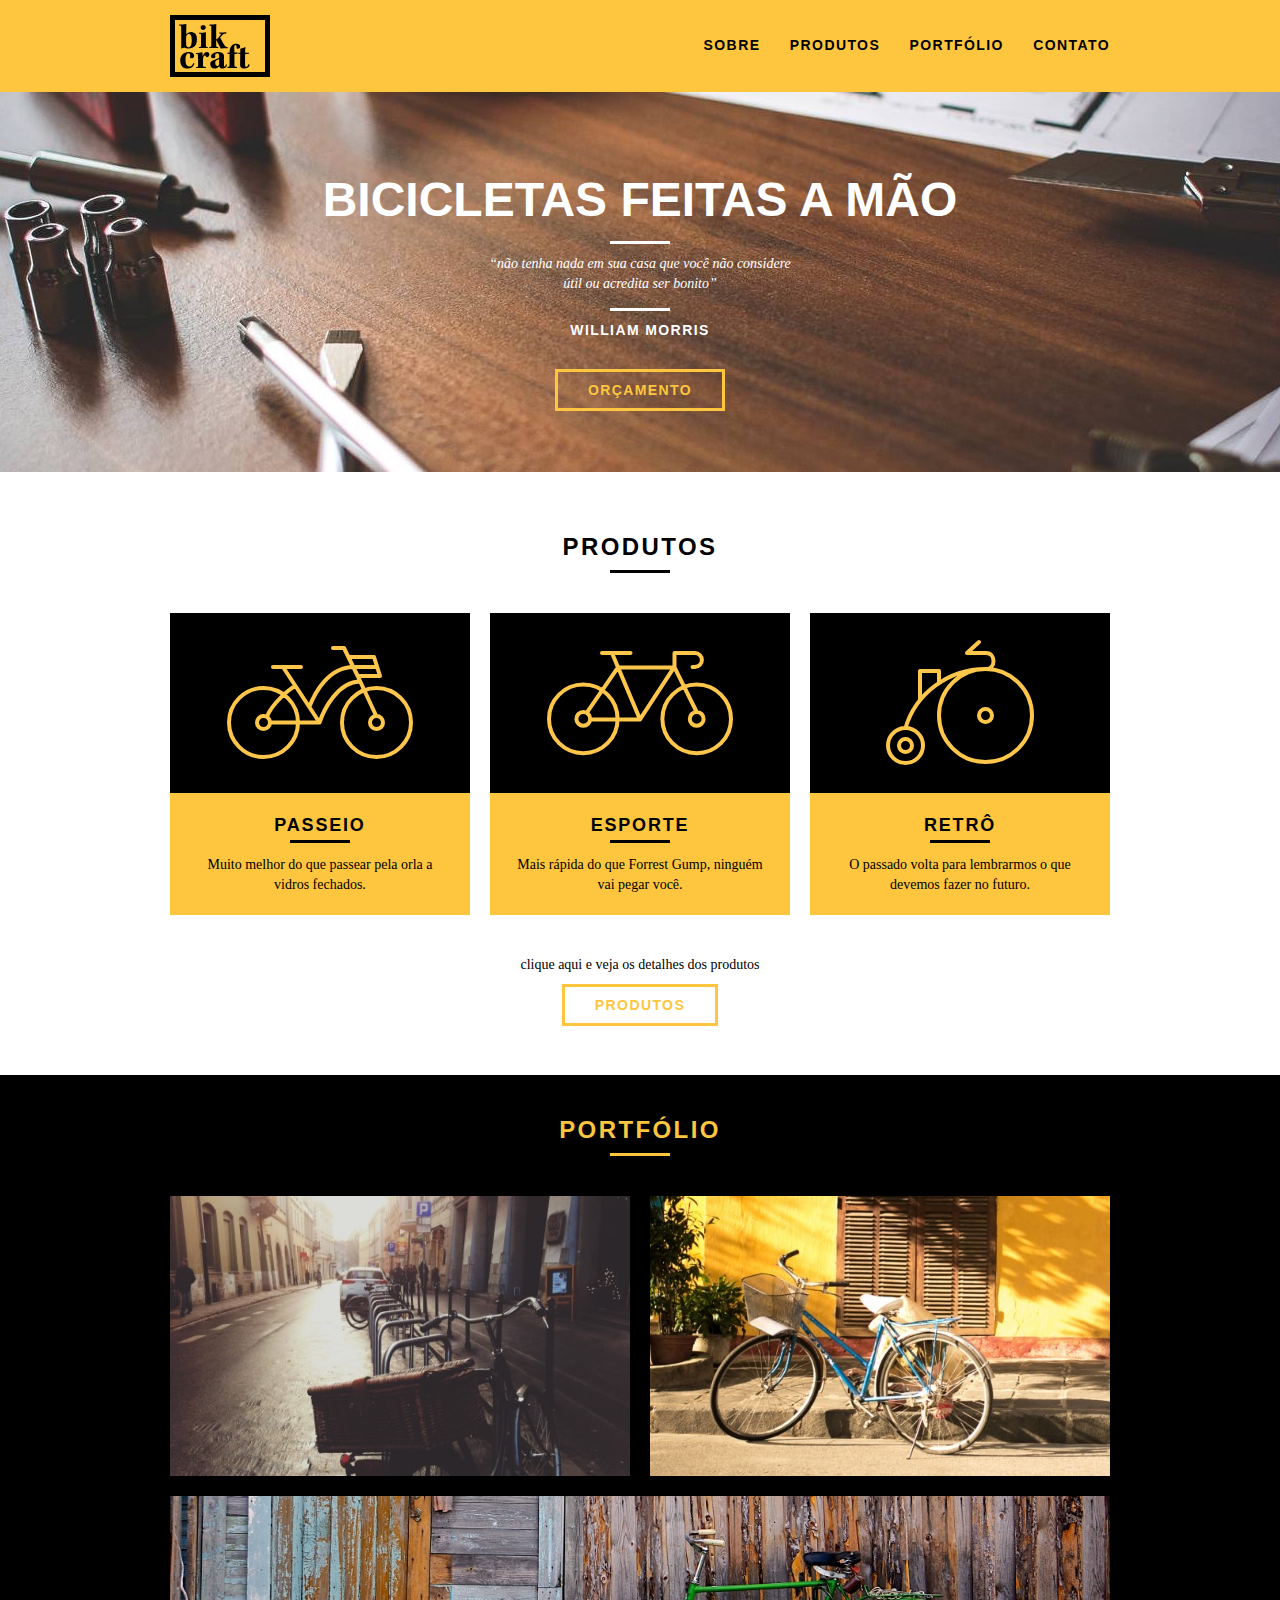
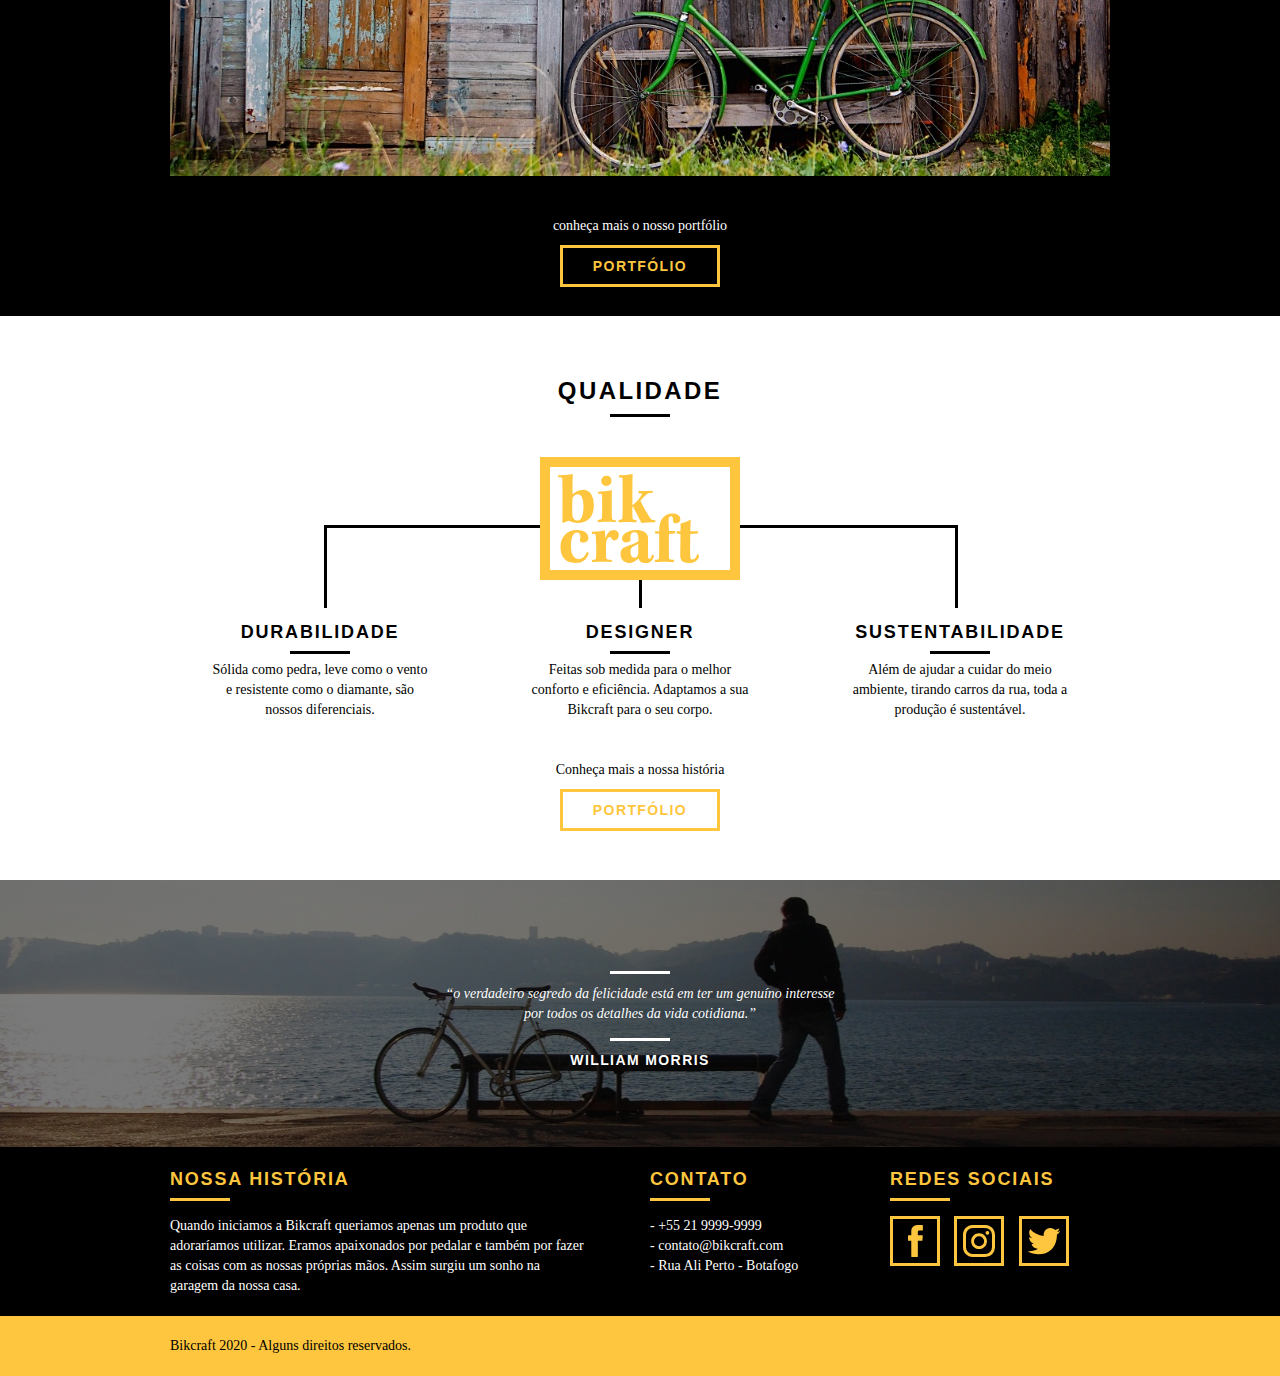
<file: index.html>
<!DOCTYPE html>
<html lang="pt-br">
	<head>
		<meta charset="utf-8">
		<title>Bikcraft</title>
		<link rel="stylesheet" href="css/normalize.css">
		<link rel="stylesheet" href="css/reset.css">
		<link rel="stylesheet" href="css/grid.css">
		<link rel="stylesheet" href="css/style.css">
	</head>
	<body>

<!-- Header - Menu de Navegação -->

		<header class="header">
			<div class="container">
				<a href="index.html" class="grid-4"> 
					<img src="img/bikcraft.svg" alt="Bikcraft">
				</a>
				<nav class="grid-12 header_menu">
					<ul>
						<li><a href="sobre.html">Sobre</a></li>
						<li><a href="produtos.html">Produtos</a></li>
						<li><a href="portfolio.html">Portfólio</a></li>
						<li><a href="contato.html">Contato</a></li>
					</ul>
				</nav>
			</div>
		</header>

<!-- Sessão Introdução -->

		<section class="introducao">
			<div class="container">
				<h1>Bicicletas Feitas a Mão</h1>
				<blockquote class="quote-externo">
					<p>“não tenha nada em sua casa que você não considere útil ou acredita ser bonito”</p>
					<cite>WILLIAM MORRIS</cite>
				</blockquote>
				<a href="produtos.html" class="btn">Orçamento</a>
			</div>
		</section>

<!-- Sessão Produtos -->

		<section class="produtos container">
			<h2 class="subtitulo">Produtos</h2>
			<ul class="produtos_lista">

				<li class="grid-1-3">
					<div class="produtos_icone">
						<img src="img/produtos/passeio.svg" alt="Bikcraft Passeio">
					</div>
					<h3>Passeio</h3>
					<p>Muito melhor do que passear pela orla a vidros fechados.</p>
				</li>

				<li class="grid-1-3">
					<div class="produtos_icone">
						<img src="img/produtos/esporte.svg" alt="Bikcraft Esporte">
					</div>
					<h3>Esporte</h3>
					<p>Mais rápida do que Forrest Gump, ninguém vai pegar você.</p>
				</li>

				<li class="grid-1-3">
					<div class="produtos_icone">
						<img src="img/produtos/retro.svg" alt="Bikcraft Retrô">
					</div>
					<h3>Retrô</h3>
					<p>O passado volta para lembrarmos o que devemos fazer no futuro.</p>
				</li>

			</ul>
			<div class="call">
				<p>clique aqui e veja os detalhes dos produtos</p>
				<a href="produtos.html" class="btn btn-preto">Produtos</a>
			</div>
		</section>

<!-- Sessão Portfólio  -->

		<section class="portfolio">
			<div class="container">
				<h2 class="subtitulo">Portfólio</h2>
				<ul class="portfolio_lista">
					<li class="grid-8"><img src="img/portfolio/retro.jpg" alt="Bicicleta Retrô"></li>
					<li class="grid-8"><img src="img/portfolio/passeio.jpg" alt="Bicicleta Passeio"></li>
					<li class="grid-16"><img src="img/portfolio/esporte.jpg" alt="Bicicleta Esporte"></li>
				</ul>
				<div class="call">
					<p>conheça mais o nosso portfólio</p>
					<a href="portfolio.html" class="btn">Portfólio</a>
				</div>
			</div>
		</section>

<!-- Sessão Qualidade -->

		<section class="qualidade container">
			<h2 class="subtitulo">Qualidade</h2>
				<img src="img/bikcraft-qualidade.svg" alt="Bikcraft"> 
			<ul class="qualidade_lista">
				<li class="grid-1-3">
					<h3>Durabilidade</h3>
					<p>Sólida como pedra, leve como o vento e resistente como o diamante, são nossos diferenciais.</p>
				</li>
				
				<li class="grid-1-3">
					<h3>Designer</h3>
					<p>Feitas sob medida para o melhor conforto e eficiência. Adaptamos a sua Bikcraft para o seu corpo.</p>
				</li>
				<li class="grid-1-3">
					<h3>Sustentabilidade</h3>
					<p>Além de ajudar a cuidar do meio ambiente, tirando carros da rua, toda a produção é sustentável.</p>
				</li>
			</ul>
			<div class="call">
				<p>Conheça mais a nossa história</p>
				<a href="sobre.html" class="btn btn-preto">Portfólio</a>
			</div>
		</section>

<!-- Sessão Quebra -->

		<section class="quebra">
			<blockquote class="quote-externo container">
					<p>“o verdadeiro segredo da felicidade está em ter um genuíno interesse por todos os detalhes da vida cotidiana.”</p>
					<cite>WILLIAM MORRIS</cite>
				</blockquote>			
		</section>

		<footer>
			<div class="footer">
				<div class="container">
						<div class="grid-8 footer_historia">
							<h3>Nossa História</h3>
							<p>Quando iniciamos a Bikcraft queriamos apenas um produto que adoraríamos utilizar. Eramos apaixonados por pedalar e também por fazer as coisas com as nossas próprias mãos. Assim surgiu um sonho na garagem da nossa casa.</p>
						</div>
					
					<div class="grid-4 footer_contato">
						<h3>Contato</h3>
						<ul>
							<li> - +55 21 9999-9999 </li>
							<li> - contato@bikcraft.com </li>
							<li> - Rua Ali Perto - Botafogo </li>
						</ul>
					</div>

					<div class="grid-4 footer_redes">
						<h3>Redes Sociais</h3>
						<ul>
							<li> <a href="https://www.facebook.com" target="_blank"> <img src="img/redes-sociais/facebook.svg"> </a> </li>
							<li> <a href="https://www.instagram.com" target="_blank"> <img src="img/redes-sociais/instagram.svg"> </a> </li>
							<li> <a href="https://www.twitter.com" target="_blank"> <img src="img/redes-sociais/twitter.svg"> </a> </li>
						</ul>
					</div>
				</div>
			</div>
			<div class="copy">
				<div class="container">
					<div class="grid-16">
						<p>Bikcraft 2020 - Alguns direitos reservados.</p>
					</div>
				</div>
			</div>
		</footer>

	</body>
</html>
</file>
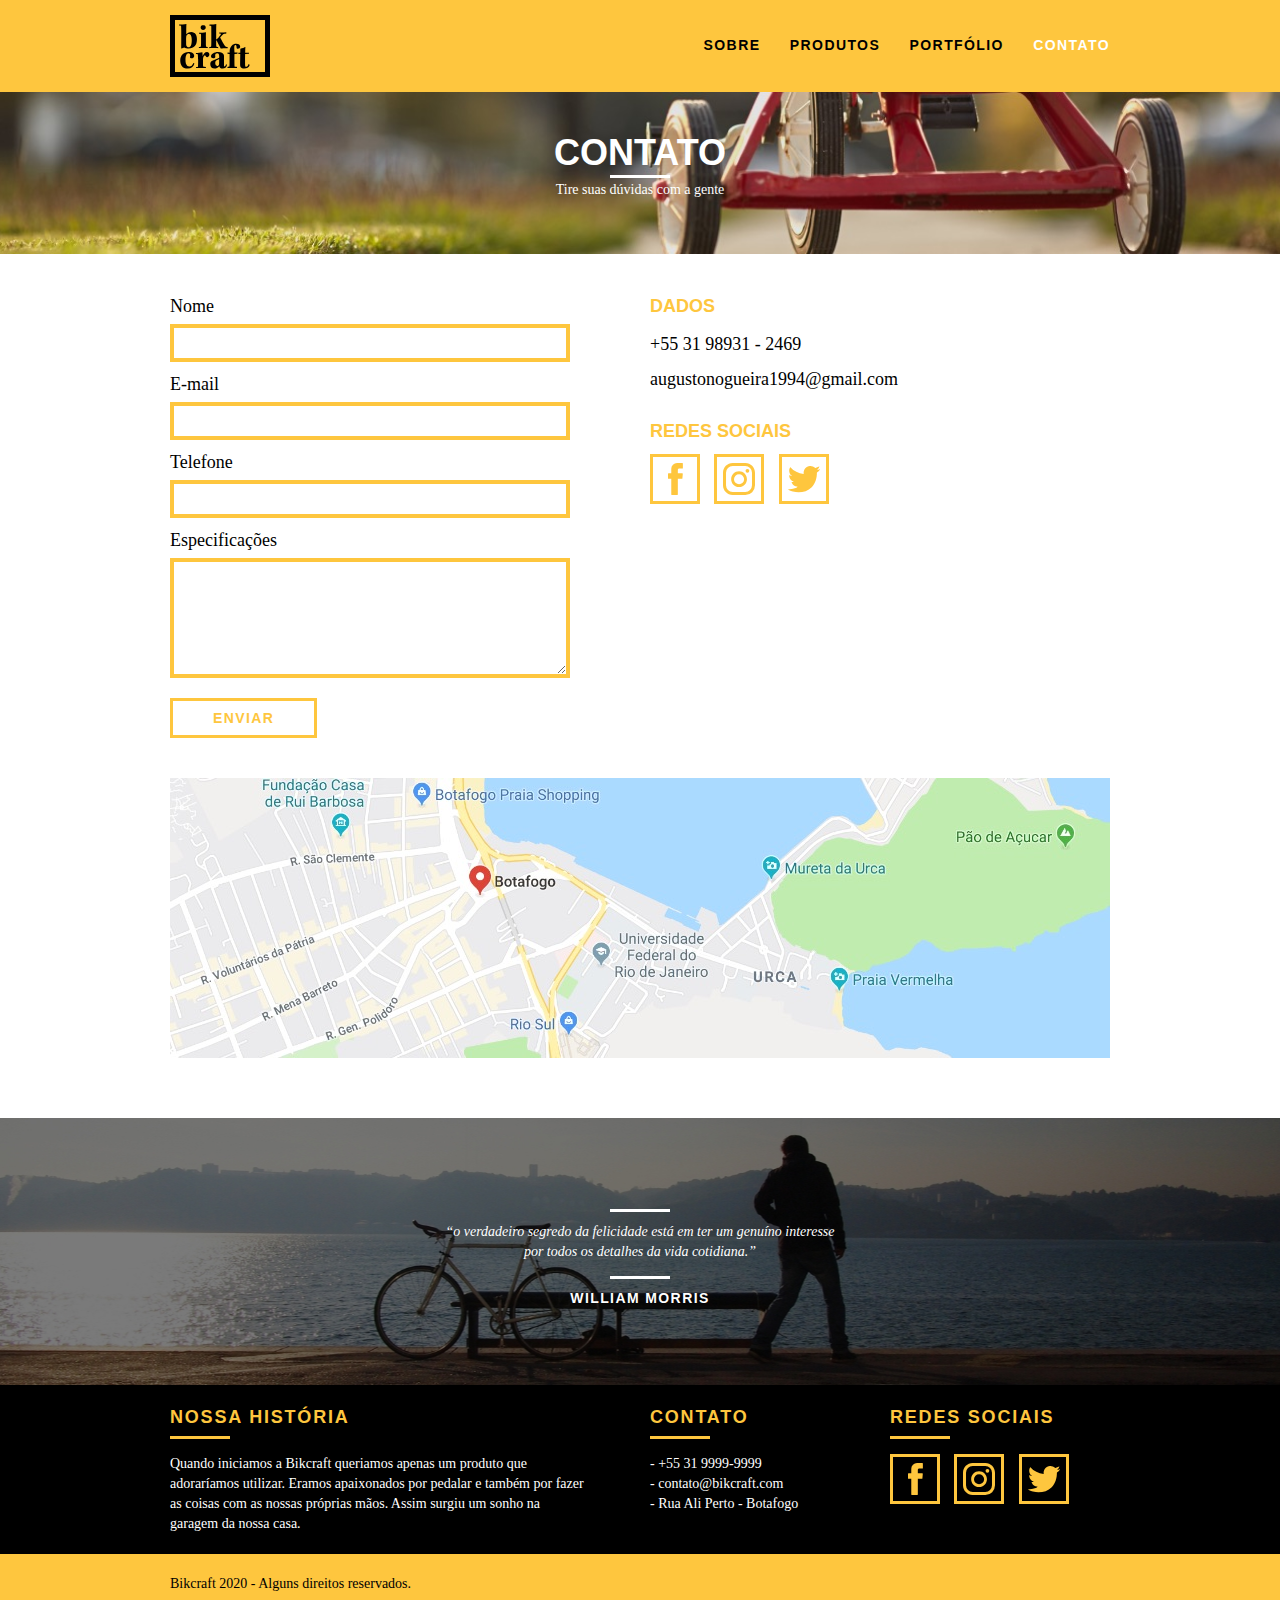
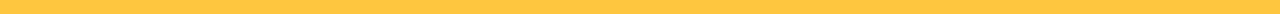
<file: contato.html>
<!DOCTYPE html>
<html lang="pt-br">
	<head>
		<meta charset="utf-8">
		<title>Bikcraft - Contato</title>
		<link rel="stylesheet" href="css/normalize.css">
		<link rel="stylesheet" href="css/reset.css">
		<link rel="stylesheet" href="css/grid.css">
		<link rel="stylesheet" href="css/style.css">
		<link rel="stylesheet" href="css/contato.css">
	</head>
	<body>

<!-- Header - Menu de Navegação -->

		<header class="header">
			<div class="container">
				<a href="index.html" class="grid-4"> 
					<img src="img/bikcraft.svg" alt="Bikcraft">
				</a>
				<nav class="grid-12 header_menu">
					<ul>
						<li><a href="sobre.html" >Sobre</a></li>
						<li><a href="produtos.html">Produtos</a></li>
						<li><a href="portfolio.html">Portfólio</a></li>
						<li><a href="contato.html" class="menu_ativo">Contato</a></li>
					</ul>
				</nav>
			</div>
		</header>

<!-- Header Contatos -->

		<section class="introducao-interna interna_contato">
			<div class="container"> 
				<h1>Contato</h1>
				<p>Tire suas dúvidas com a gente</p>
			</div>
		</section>

<!-- Sessão Orçamento -->

		<section class="contato">
			<div class="container">
				<form class="form grid-8">
					<label for="nome">Nome</label>
					<input type="text" name="nome">
					<label for="email">E-mail</label>
					<input type="text" name="email">
					<label for="telefone">Telefone</label>
					<input type="text" name="telefone">
					<label for="espec">Especificações</label>
					<textarea id="espec"></textarea>
					<button type="submit" class="btn btn-preto">Enviar</button>
				</form>

				<div class="contato_dados grid-8">
					<h3>Dados</h3>
					<span>+55 31 98931 - 2469</span>
					<span>augustonogueira1994@gmail.com</span>
				</div>
				<div class="contato_redes grid-8">
					<h3>Redes Sociais</h3>	
					<ul>
						<li> <a href="https://www.facebook.com" target="_blank"> <img src="img/redes-sociais/facebook.svg"> </a> </li>
						<li> <a href="https://www.instagram.com" target="_blank"> <img src="img/redes-sociais/instagram.svg"> </a> </li>
						<li> <a href="https://www.twitter.com" target="_blank"> <img src="img/redes-sociais/twitter.svg"> </a> </li>
					</ul>
				</div>	
			</div>
		</section>

<!-- Sessão Mapa Google -->
		
		<section class="container mapa">
				<a href="https://google.com" target="_blank"><img src="img/endereco-bikcraft.jpg" alt="Endereço da Bikcraft" class="grid-16"></a>
		</section>

<!-- Sessão Quebra -->

		<section class="quebra">
			<blockquote class="quote-externo container">
				<p>“o verdadeiro segredo da felicidade está em ter um genuíno interesse por todos os detalhes da vida cotidiana.”</p>
				<cite>WILLIAM MORRIS</cite>
			</blockquote>			
		</section>

<!-- Sessão Footer -->
		
		<footer>
			<div class="footer">
				<div class="container">
						<div class="grid-8 footer_historia">
							<h3>Nossa História</h3>
							<p>Quando iniciamos a Bikcraft queriamos apenas um produto que adoraríamos utilizar. Eramos apaixonados por pedalar e também por fazer as coisas com as nossas próprias mãos. Assim surgiu um sonho na garagem da nossa casa.</p>
						</div>
					
					<div class="grid-4 footer_contato">
						<h3>Contato</h3>
						<ul>
							<li> - +55 31 9999-9999 </li>
							<li> - contato@bikcraft.com </li>
							<li> - Rua Ali Perto - Botafogo </li>
						</ul>
					</div>

					<div class="grid-4 footer_redes">
						<h3>Redes Sociais</h3>
						<ul>
							<li> <a href="https://www.facebook.com" target="_blank"> <img src="img/redes-sociais/facebook.svg"> </a> </li>
							<li> <a href="https://www.instagram.com" target="_blank"> <img src="img/redes-sociais/instagram.svg"> </a> </li>
							<li> <a href="https://www.twitter.com" target="_blank"> <img src="img/redes-sociais/twitter.svg"> </a> </li>
						</ul>
					</div>
				</div>
			</div>
			<div class="copy">
				<div class="container">
					<div class="grid-16">
						<p>Bikcraft 2020 - Alguns direitos reservados.</p>
					</div>
				</div>
			</div>
		</footer>
	</body>
</html>
</file>
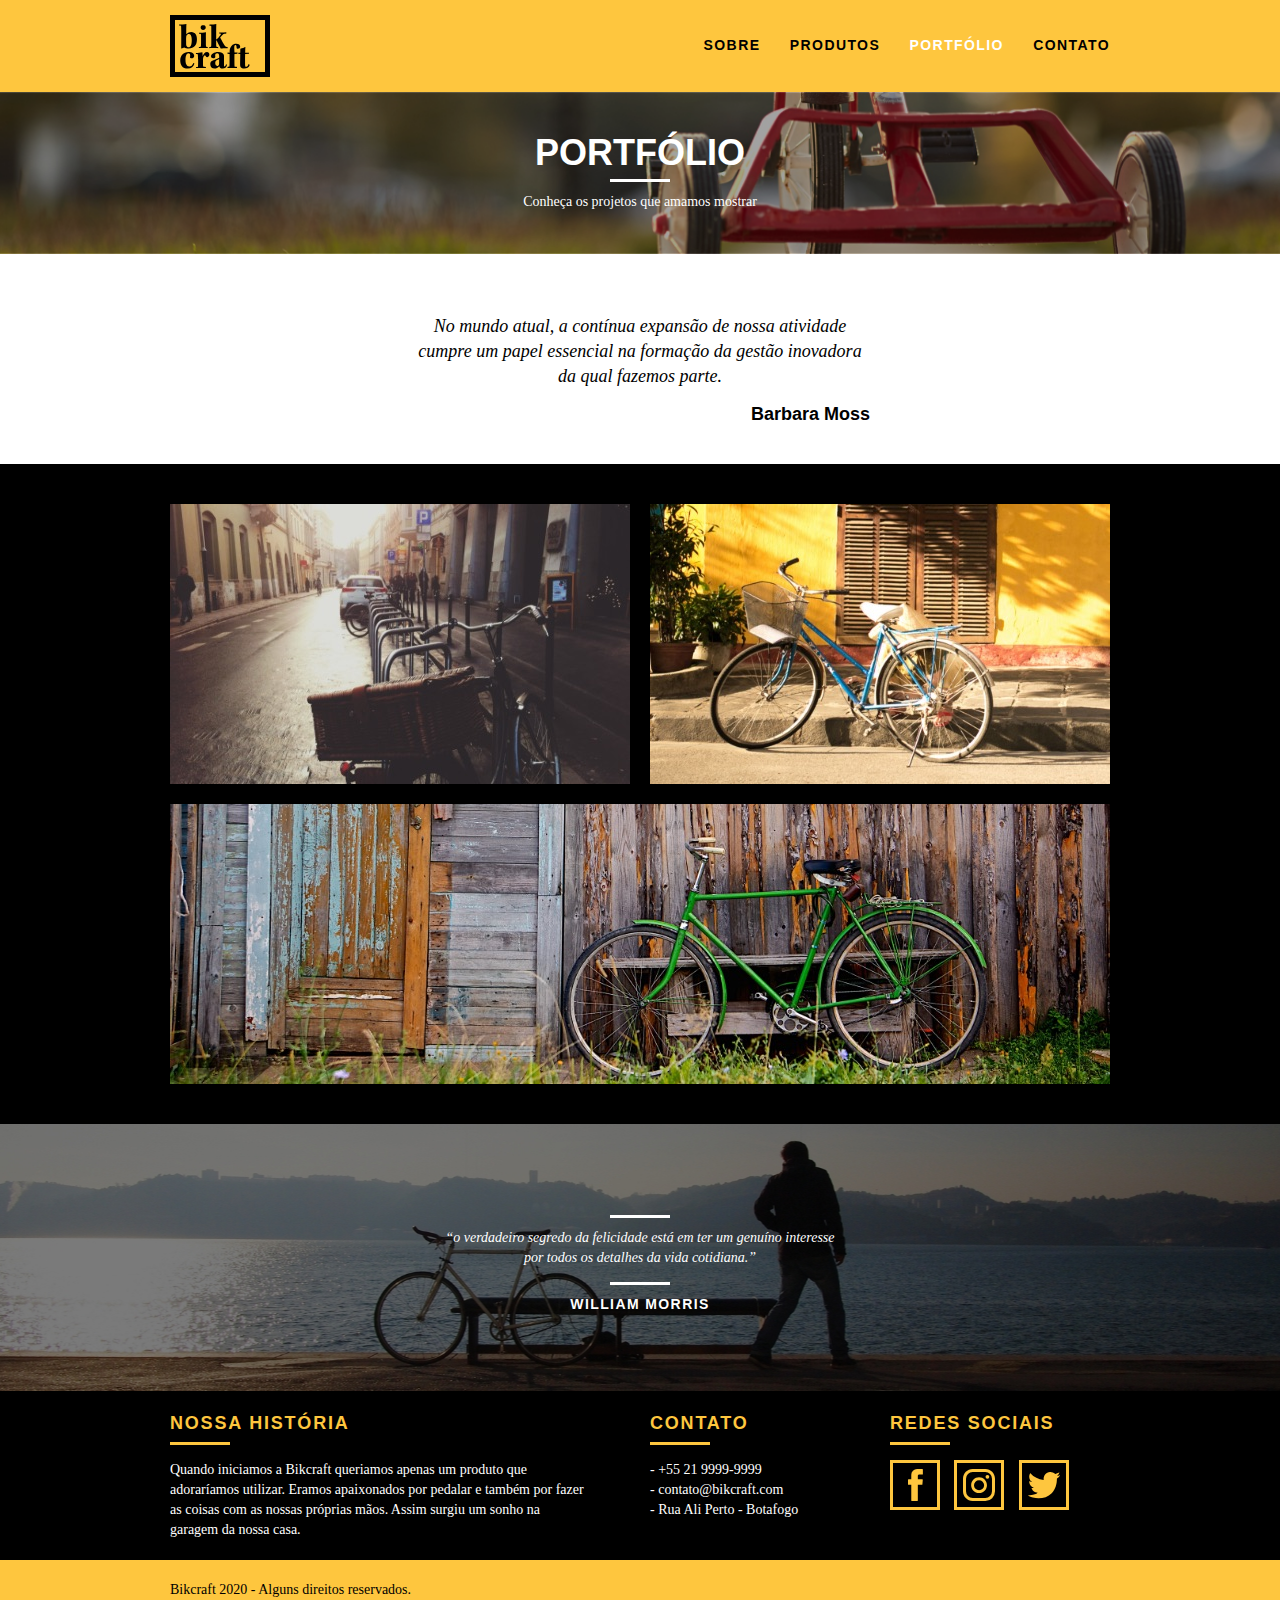
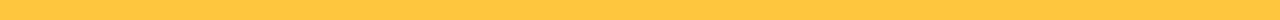
<file: portfolio.html>
<!DOCTYPE html>
<html lang="pt-br">
	<head>
		<meta charset="utf-8">
		<title>Bikcraft - Portfólio</title>
		<link rel="stylesheet" href="css/normalize.css">
		<link rel="stylesheet" href="css/reset.css">
		<link rel="stylesheet" href="css/grid.css">
		<link rel="stylesheet" href="css/style.css">
		<link rel="stylesheet" href="css/portfolio.css">
	</head>
	<body>

<!-- Header - Menu de Navegação -->

		<header class="header">
			<div class="container">
				<a href="index.html" class="grid-4"> 
					<img src="img/bikcraft.svg" alt="Bikcraft">
				</a>
				<nav class="grid-12 header_menu">
					<ul>
						<li><a href="sobre.html" >Sobre</a></li>
						<li><a href="produtos.html">Produtos</a></li>
						<li><a href="portfolio.html" class="menu_ativo">Portfólio</a></li>
						<li><a href="contato.html">Contato</a></li>
					</ul>
				</nav>
			</div>
		</header>

<!-- Header Portfólio -->

		<section class="introducao-interna interna_portfolio">
			<div class="container"> 
				<h1>Portfólio</h1>
				<p>Conheça os projetos que amamos mostrar</p>
			</div>
		</section>

<!-- Sessão Blockquote - cliente -->
		<section class="container">
			<blockquote class="quote-cliente">
				<p>No mundo atual, a contínua expansão de nossa atividade cumpre um papel essencial na formação da gestão inovadora da qual fazemos parte.</p>
				<cite>Barbara Moss</cite>
			</blockquote>
		</section>

		<section class="portfolio">
			<div class="container">
				<ul class="portfolio_lista">
					<li class="grid-8"><img src="img/portfolio/retro.jpg" alt="Bicicleta Retrô"></li>
					<li class="grid-8"><img src="img/portfolio/passeio.jpg" alt="Bicicleta Passeio"></li>
					<li class="grid-16"><img src="img/portfolio/esporte.jpg" alt="Bicicleta Esporte"></li>
				</ul>
			</div>
		</section>


<!-- Sessão Quebra -->

		<section class="quebra">
			<blockquote class="quote-externo container">
				<p>“o verdadeiro segredo da felicidade está em ter um genuíno interesse por todos os detalhes da vida cotidiana.”</p>
				<cite>WILLIAM MORRIS</cite>
			</blockquote>			
		</section>

<!-- Sessão Footer -->
		
		<footer>
			<div class="footer">
				<div class="container">
						<div class="grid-8 footer_historia">
							<h3>Nossa História</h3>
							<p>Quando iniciamos a Bikcraft queriamos apenas um produto que adoraríamos utilizar. Eramos apaixonados por pedalar e também por fazer as coisas com as nossas próprias mãos. Assim surgiu um sonho na garagem da nossa casa.</p>
						</div>
					
					<div class="grid-4 footer_contato">
						<h3>Contato</h3>
						<ul>
							<li> - +55 21 9999-9999 </li>
							<li> - contato@bikcraft.com </li>
							<li> - Rua Ali Perto - Botafogo </li>
						</ul>
					</div>

					<div class="grid-4 footer_redes">
						<h3>Redes Sociais</h3>
						<ul>
							<li> <a href="https://www.facebook.com" target="_blank"> <img src="img/redes-sociais/facebook.svg"> </a> </li>
							<li> <a href="https://www.instagram.com" target="_blank"> <img src="img/redes-sociais/instagram.svg"> </a> </li>
							<li> <a href="https://www.twitter.com" target="_blank"> <img src="img/redes-sociais/twitter.svg"> </a> </li>
						</ul>
					</div>
				</div>
			</div>
			<div class="copy">
				<div class="container">
					<div class="grid-16">
						<p>Bikcraft 2020 - Alguns direitos reservados.</p>
					</div>
				</div>
			</div>
		</footer>
	</body>
</html>
</file>
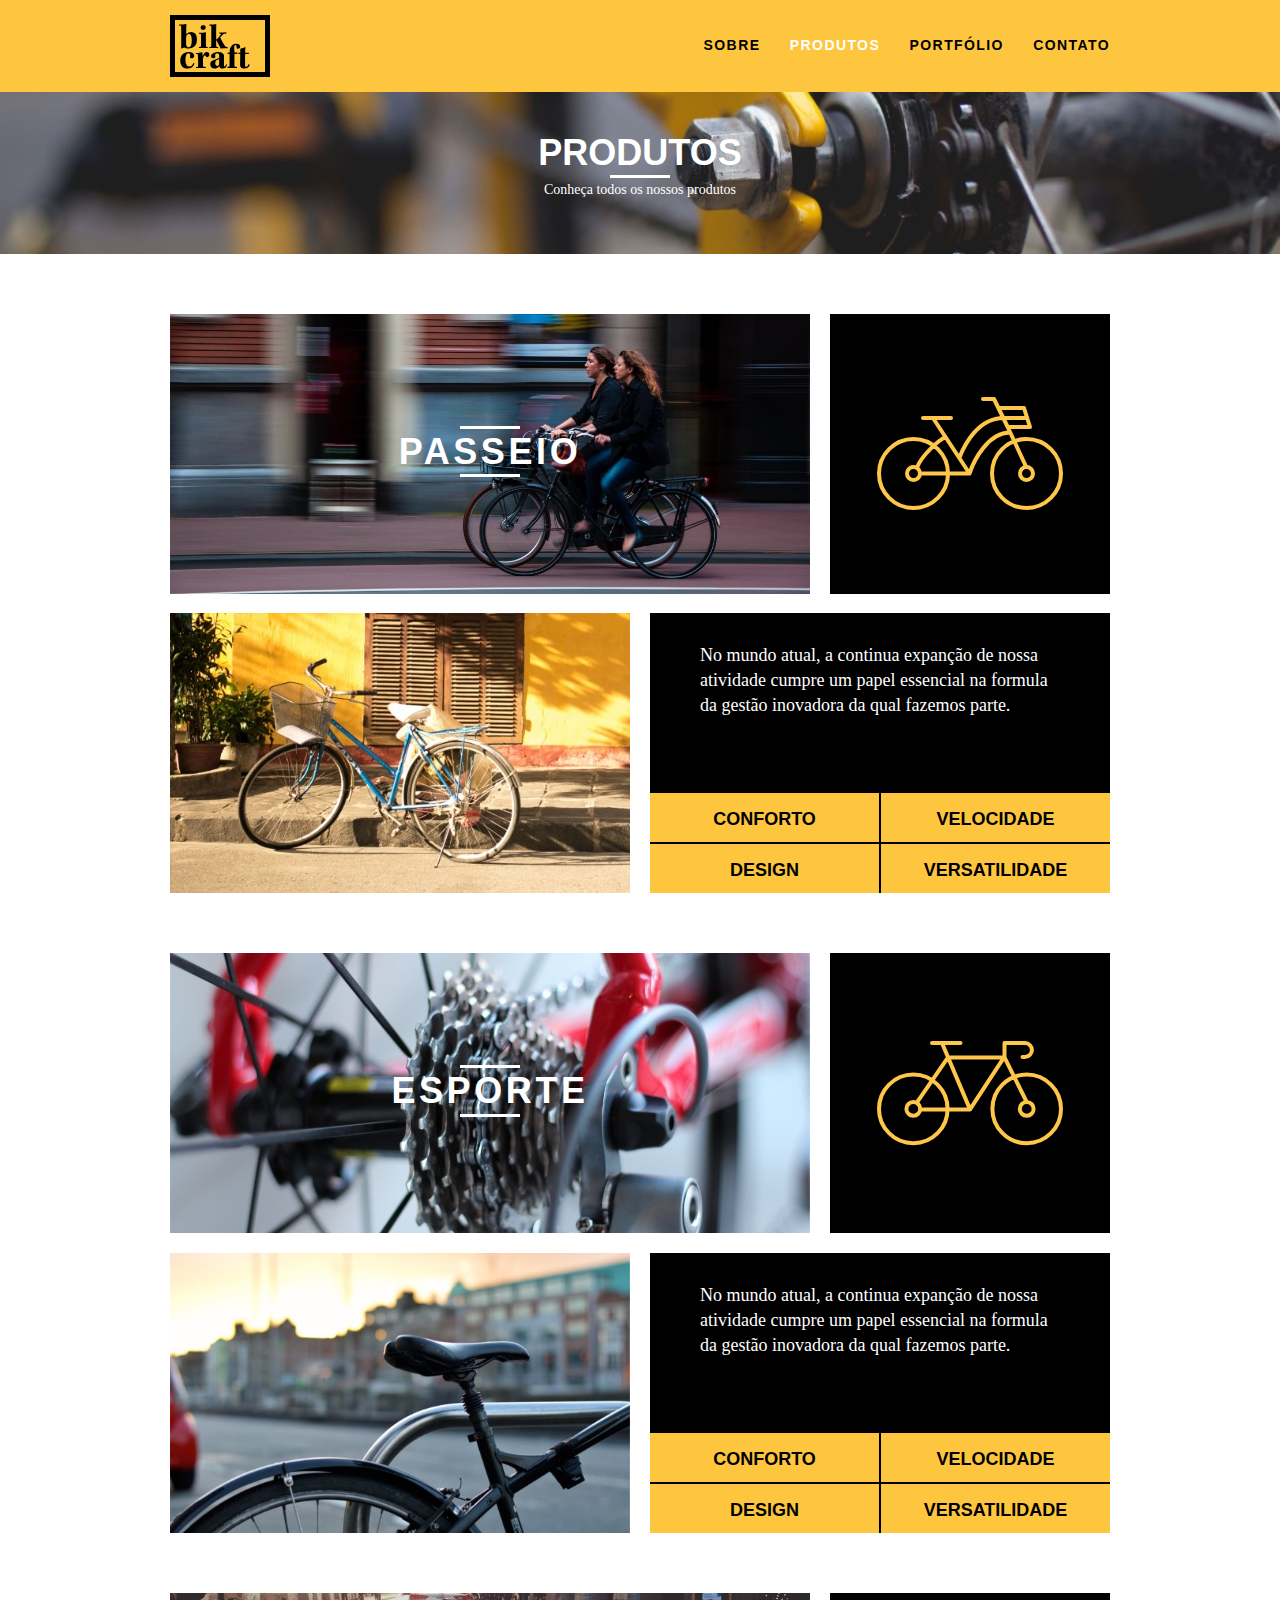
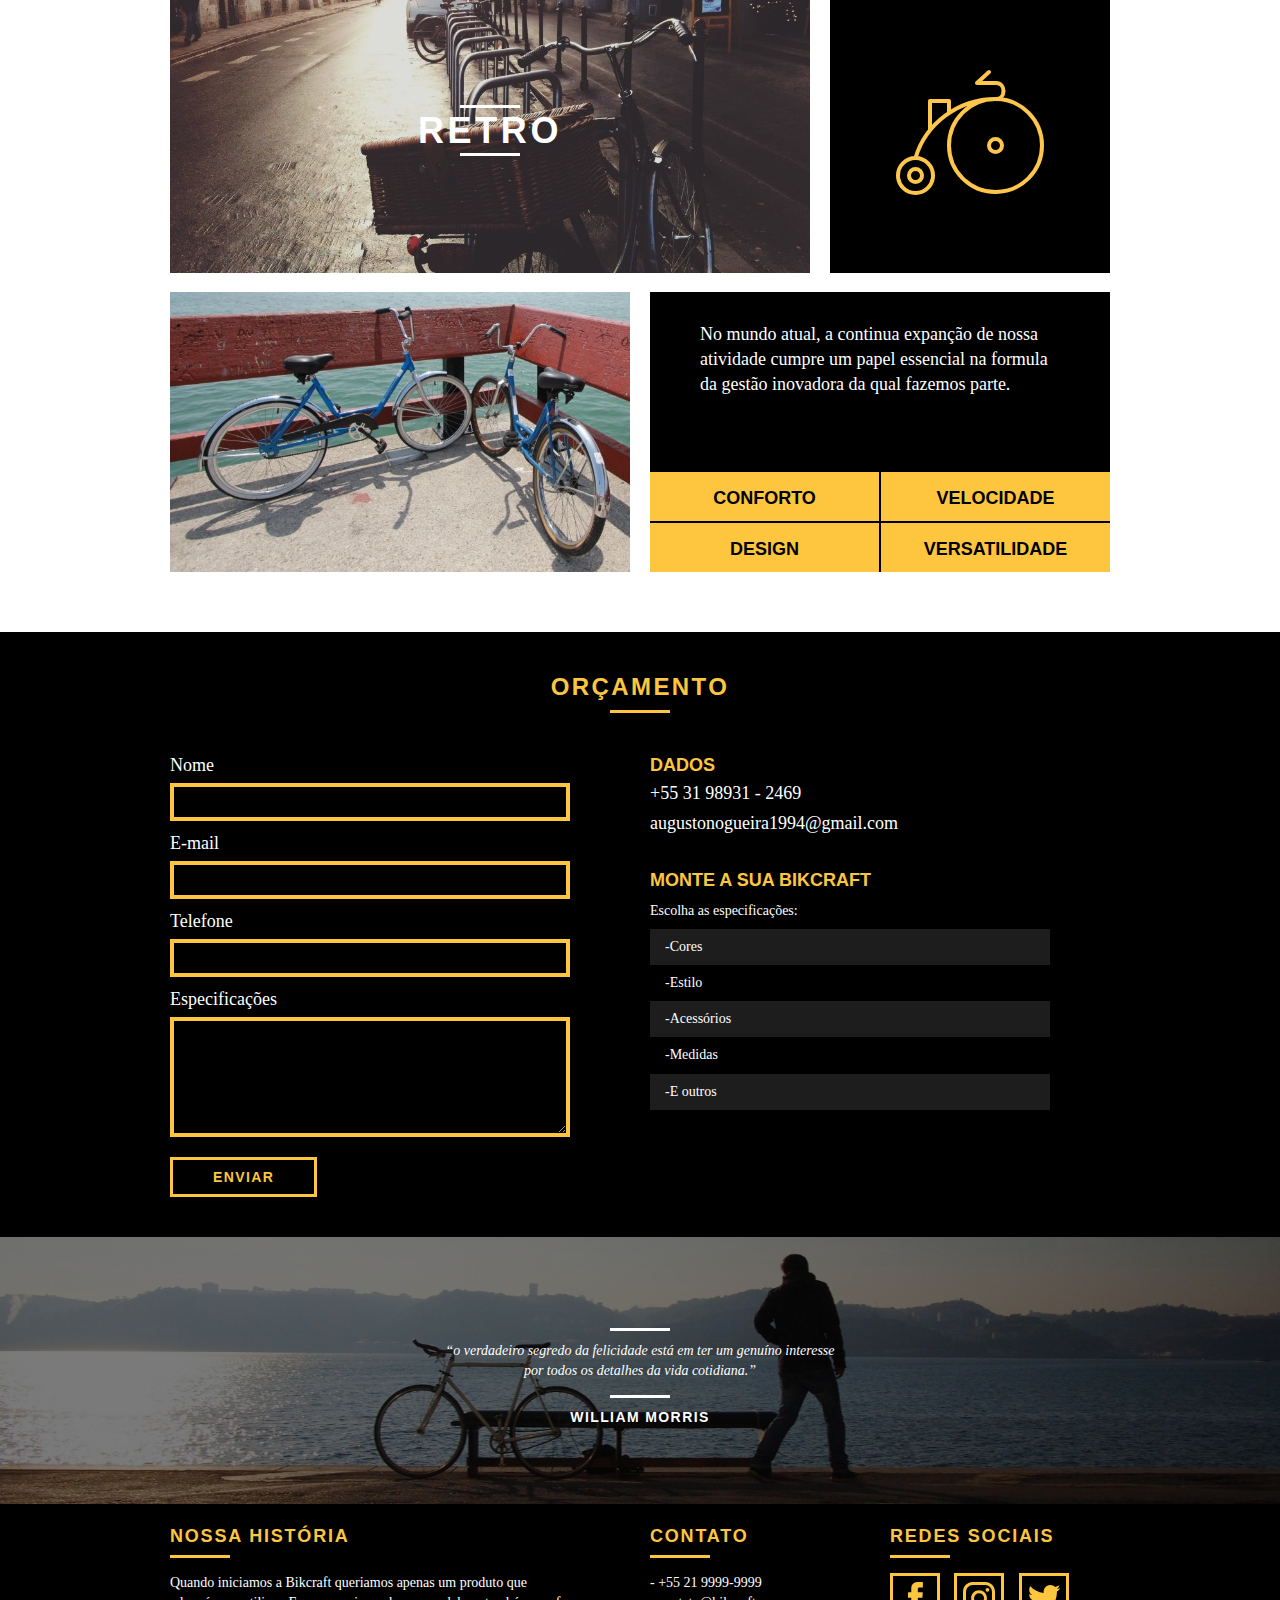
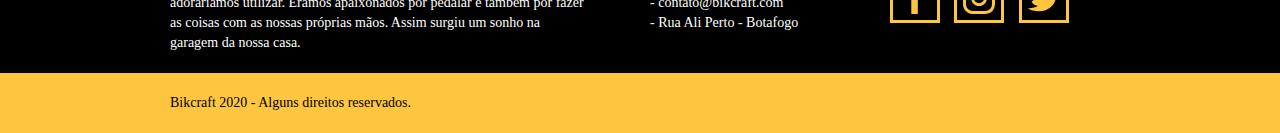
<file: produtos.html>
<!DOCTYPE html>
<html lang="pt-br">
	<head>
		<meta charset="utf-8">
		<title>Bikcraft - Produtos</title>
		<link rel="stylesheet" href="css/normalize.css">
		<link rel="stylesheet" href="css/reset.css">
		<link rel="stylesheet" href="css/grid.css">
		<link rel="stylesheet" href="css/style.css">
		<link rel="stylesheet" href="css/produtos.css">
	</head>
	<body>

<!-- Header - Menu de Navegação -->

		<header class="header">
			<div class="container">
				<a href="index.html" class="grid-4"> 
					<img src="img/bikcraft.svg" alt="Bikcraft">
				</a>
				<nav class="grid-12 header_menu">
					<ul>
						<li><a href="sobre.html" >Sobre</a></li>
						<li><a href="produtos.html" class="menu_ativo">Produtos</a></li>
						<li><a href="portfolio.html">Portfólio</a></li>
						<li><a href="contato.html">Contato</a></li>
					</ul>
				</nav>
			</div>
		</header>

<!-- Header Produtos -->

		<section class="introducao-interna interna_produtos">
			<div class="container"> 
				<h1>Produtos</h1>
				<p>Conheça todos os nossos produtos</p>
			</div>
		</section>

<!-- Sessão Produtos -->

		<section class="container produto_item">
			<div class="grid-11">
				<img src="img/produtos/bikcraft-passeio-1.jpg" alt="Bikcraft Passeio">
				<h2>Passeio</h2>
			</div>
			<div class="grid-5 produto_icone">
				<img src="img/produtos/passeio.svg">
			</div>
			<div class="grid-8">
				<img src="img/produtos/bikcraft-passeio-2.jpg" Alt="Bikcraft Passeio">
			</div>
			<div class="grid-8 produto_info">
				<p> No mundo atual, a continua expanção de nossa atividade cumpre um papel essencial na formula da gestão inovadora da qual fazemos parte.</p>
				<ul>
					<li>Conforto</li>
					<li>Velocidade</li>
					<li>Design</li>
					<li>Versatilidade</li>
				</ul>
			</div>
		</section>

		<section class="container produto_item">
			<div class="grid-11">
				<img src="img/produtos/bikcraft-esporte-1.jpg" alt="Bikcraft Esporte">
				<h2>Esporte</h2>
			</div>
			<div class="grid-5 produto_icone">
				<img src="img/produtos/esporte.svg">
			</div>
			<div class="grid-8">
				<img src="img/produtos/bikcraft-esporte-2.jpg" Alt="Bikcraft Esporte">
			</div>
			<div class="grid-8 produto_info">
				<p> No mundo atual, a continua expanção de nossa atividade cumpre um papel essencial na formula da gestão inovadora da qual fazemos parte.</p>
				<ul>
					<li>Conforto</li>
					<li>Velocidade</li>
					<li>Design</li>
					<li>Versatilidade</li>
				</ul>
			</div>
		</section>

		<section class="container produto_item">
			<div class="grid-11">
				<img src="img/produtos/bikcraft-retro-1.jpg" alt="Bikcraft Retro">
				<h2>Retro</h2>
			</div>
			<div class="grid-5 produto_icone">
				<img src="img/produtos/retro.svg">
			</div>
			<div class="grid-8">
				<img src="img/produtos/bikcraft-retro-2.jpg" Alt="Bikcraft Retro">
			</div>
			<div class="grid-8 produto_info">
				<p> No mundo atual, a continua expanção de nossa atividade cumpre um papel essencial na formula da gestão inovadora da qual fazemos parte.</p>
				<ul>
					<li>Conforto</li>
					<li>Velocidade</li>
					<li>Design</li>
					<li>Versatilidade</li>
				</ul>
			</div>
		</section>

		<section class="orçamento">
			<div class="container">
				<h2 class="subtitulo">Orçamento</h2>
				<form id="form_orçamento" class="form grid-8">
					<label for="nome">Nome</label>
					<input type="text" name="nome">
					<label for="email">E-mail</label>
					<input type="text" name="email">
					<label for="telefone">Telefone</label>
					<input type="text" name="telefone">
					<label for="espec">Especificações</label>
					<textarea id="espec"></textarea>
					<button type="submit" class="btn">Enviar</button>
				</form>

				<div class="orçamento_dados grid-8">
					<h3>Dados</h3>
					<span>+55 31 98931 - 2469</span>
					<span>augustonogueira1994@gmail.com</span>
					<h3>Monte a sua Bikcraft</h3>
					<p>Escolha as especificações:</p>
					<ul>
						<li>-Cores</li>
						<li>-Estilo</li>
						<li>-Acessórios</li>
						<li>-Medidas</li>
						<li>-E outros</li>
					</ul>
				</div>
			</div>
		</section>

<!-- Sessão Quebra -->

		<section class="quebra">
			<blockquote class="quote-externo container">
				<p>“o verdadeiro segredo da felicidade está em ter um genuíno interesse por todos os detalhes da vida cotidiana.”</p>
				<cite>WILLIAM MORRIS</cite>
			</blockquote>			
		</section>

<!-- Sessão Footer -->
		
		<footer>
			<div class="footer">
				<div class="container">
						<div class="grid-8 footer_historia">
							<h3>Nossa História</h3>
							<p>Quando iniciamos a Bikcraft queriamos apenas um produto que adoraríamos utilizar. Eramos apaixonados por pedalar e também por fazer as coisas com as nossas próprias mãos. Assim surgiu um sonho na garagem da nossa casa.</p>
						</div>
					
					<div class="grid-4 footer_contato">
						<h3>Contato</h3>
						<ul>
							<li> - +55 21 9999-9999 </li>
							<li> - contato@bikcraft.com </li>
							<li> - Rua Ali Perto - Botafogo </li>
						</ul>
					</div>

					<div class="grid-4 footer_redes">
						<h3>Redes Sociais</h3>
						<ul>
							<li> <a href="https://www.facebook.com" target="_blank"> <img src="img/redes-sociais/facebook.svg"> </a> </li>
							<li> <a href="https://www.instagram.com" target="_blank"> <img src="img/redes-sociais/instagram.svg"> </a> </li>
							<li> <a href="https://www.twitter.com" target="_blank"> <img src="img/redes-sociais/twitter.svg"> </a> </li>
						</ul>
					</div>
				</div>
			</div>
			<div class="copy">
				<div class="container">
					<div class="grid-16">
						<p>Bikcraft 2020 - Alguns direitos reservados.</p>
					</div>
				</div>
			</div>
		</footer>
	</body>
</html>
</file>
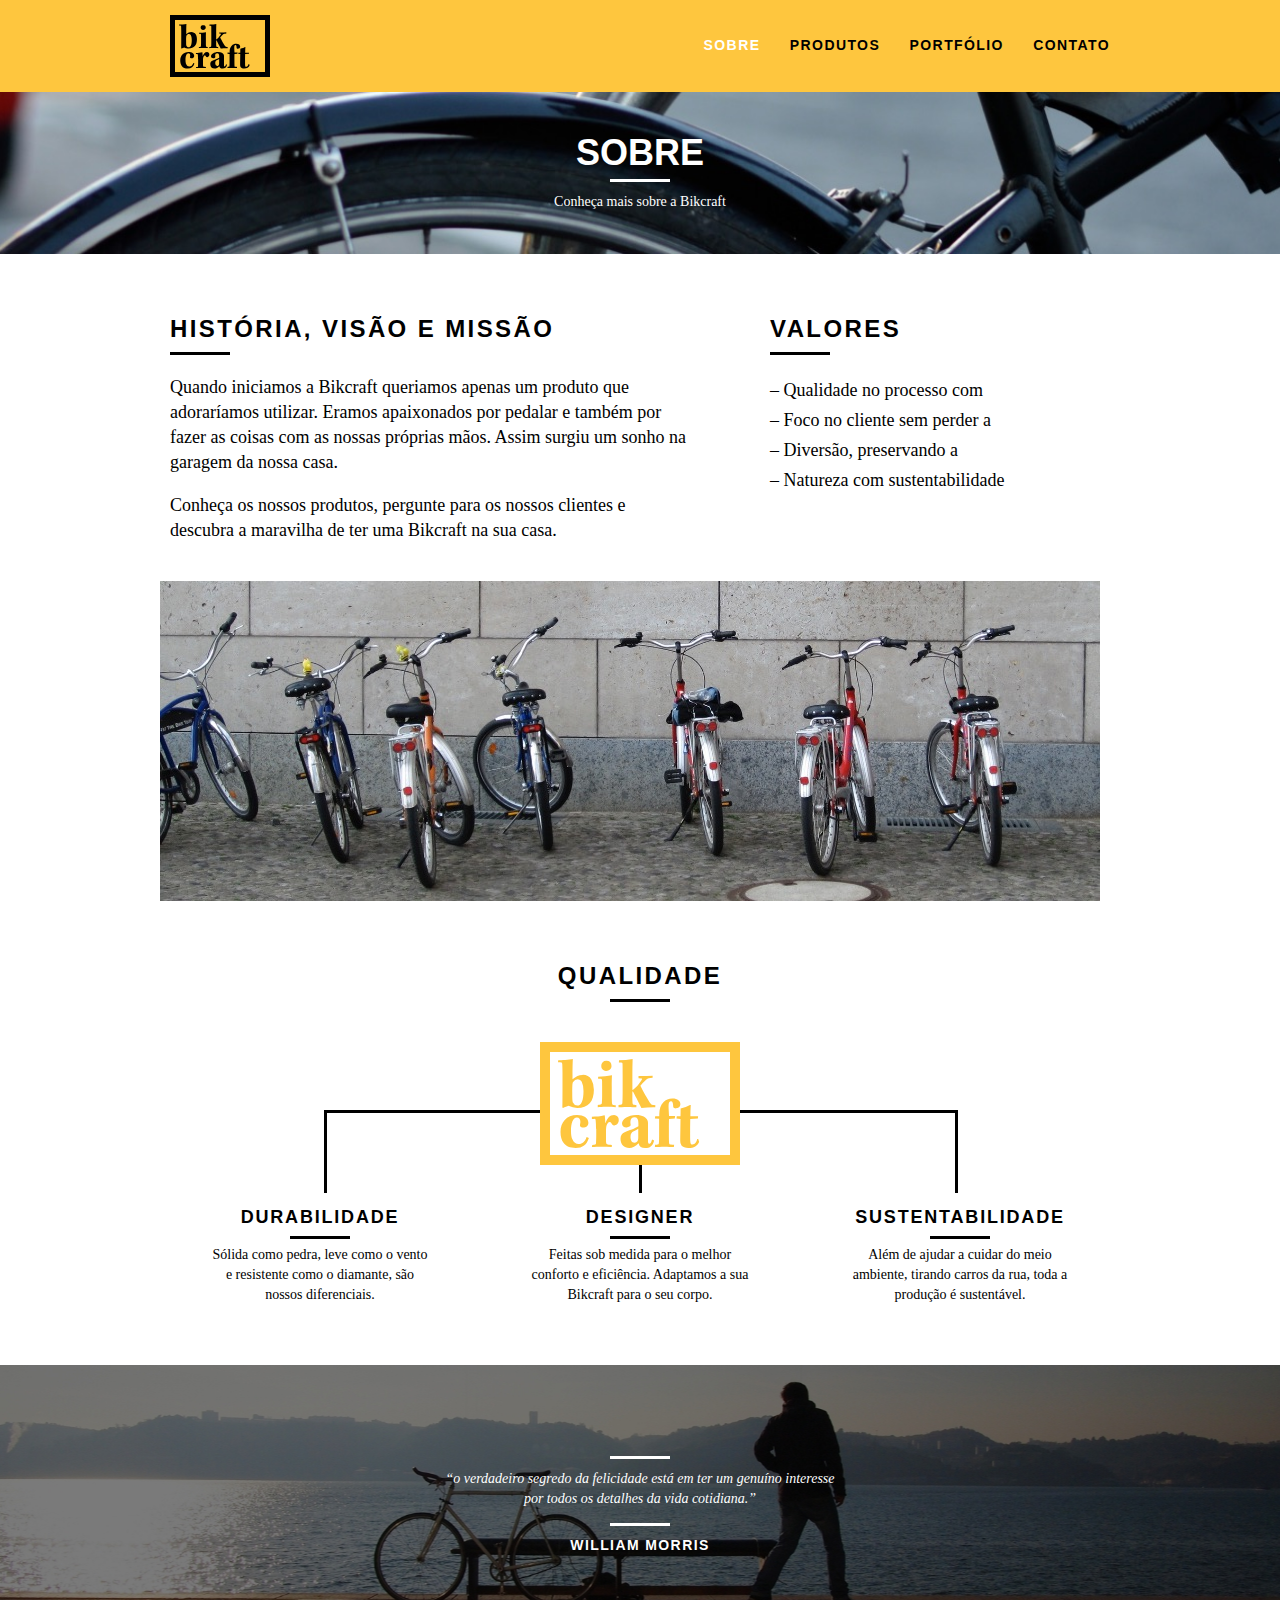
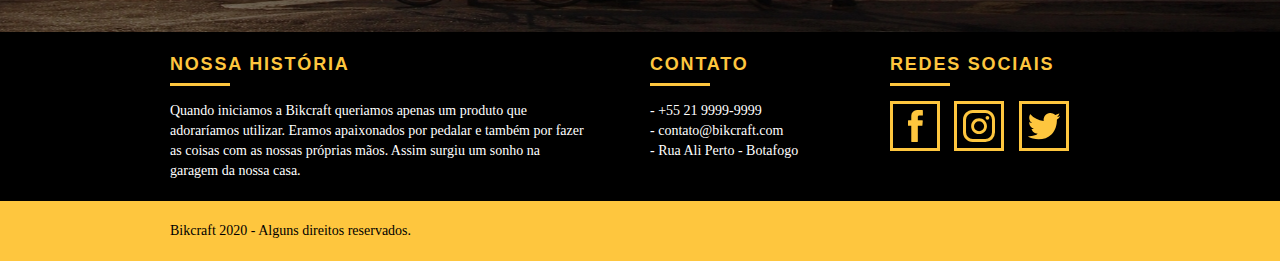
<file: sobre.html>
<!DOCTYPE html>
<html lang="pt-br">
	<head>
		<meta charset="utf-8">
		<title>Bikcraft - Sobre</title>
		<link rel="stylesheet" href="css/normalize.css">
		<link rel="stylesheet" href="css/reset.css">
		<link rel="stylesheet" href="css/grid.css">
		<link rel="stylesheet" href="css/style.css">
		<link rel="stylesheet" href="css/sobre.css">

		
	</head>
	<body>

<!-- Header - Menu de Navegação -->

		<header class="header">
			<div class="container">
				<a href="index.html" class="grid-4"> 
					<img src="img/bikcraft.svg" alt="Bikcraft">
				</a>
				<nav class="grid-12 header_menu">
					<ul>
						<li><a href="sobre.html"  class="menu_ativo">Sobre</a></li>
						<li><a href="produtos.html">Produtos</a></li>
						<li><a href="portfolio.html">Portfólio</a></li>
						<li><a href="contato.html">Contato</a></li>
					</ul>
				</nav>
			</div>
		</header>

<!-- Sessão Introdução-interna - Sobre -->

		<section class="introducao-interna interna_sobre">
			<div class="container">
				<h1>Sobre</h1>
				<p>Conheça mais sobre a Bikcraft</p>
			</div>
		</section>

		<section class="missao_sobre container">
			<div class="grid-10">
				<h2 class="subtitulo-interno">História, Visão e Missão </h2>
				<p>Quando iniciamos a Bikcraft queriamos apenas um produto que adoraríamos utilizar. Eramos apaixonados por pedalar e também por fazer as coisas com as nossas próprias mãos. Assim surgiu um sonho na garagem da nossa casa.</p>
				<p>Conheça os nossos produtos, pergunte para os nossos clientes e descubra a maravilha de ter uma Bikcraft na sua casa.</p>
	 		</div>
	 		<div class="grid-6">
	 			<h2 class="subtitulo-interno">Valores</h2>
	 			<ul>
	 				<li> – Qualidade no processo com </li>
	 				<li> – Foco no cliente sem perder a </li>
	 				<li> – Diversão, preservando a </li>
	 				<li> – Natureza com sustentabilidade </li>
	 			</ul>
	 		</div>
	 		<div>
	 			<img src="img/equipe-bikcraft.jpg" alt="Equipe Bikcraft" class="foto-equipe">
	 		</div>
		</section>

<!-- Sessão Qualidade -->

		<section class="qualidade container">
			<h2 class="subtitulo">Qualidade</h2>
			<img src="img/bikcraft-qualidade.svg" alt="Bikcraft"> 
			<ul class="qualidade_lista">
				<li class="grid-1-3">
					<h3>Durabilidade</h3>
					<p>Sólida como pedra, leve como o vento e resistente como o diamante, são nossos diferenciais.</p>
				</li>
				
				<li class="grid-1-3">
					<h3>Designer</h3>
					<p>Feitas sob medida para o melhor conforto e eficiência. Adaptamos a sua Bikcraft para o seu corpo.</p>
				</li>
				<li class="grid-1-3">
					<h3>Sustentabilidade</h3>
					<p>Além de ajudar a cuidar do meio ambiente, tirando carros da rua, toda a produção é sustentável.</p>
				</li>
			</ul>
		</section>
			
<!-- Sessão Quebra -->

		<section class="quebra">
			<blockquote class="quote-externo container">
					<p>“o verdadeiro segredo da felicidade está em ter um genuíno interesse por todos os detalhes da vida cotidiana.”</p>
					<cite>WILLIAM MORRIS</cite>
				</blockquote>			
		</section>

		<footer>
			<div class="footer">
				<div class="container">
						<div class="grid-8 footer_historia">
							<h3>Nossa História</h3>
							<p>Quando iniciamos a Bikcraft queriamos apenas um produto que adoraríamos utilizar. Eramos apaixonados por pedalar e também por fazer as coisas com as nossas próprias mãos. Assim surgiu um sonho na garagem da nossa casa.</p>
						</div>
					
					<div class="grid-4 footer_contato">
						<h3>Contato</h3>
						<ul>
							<li> - +55 21 9999-9999 </li>
							<li> - contato@bikcraft.com </li>
							<li> - Rua Ali Perto - Botafogo </li>
						</ul>
					</div>

					<div class="grid-4 footer_redes">
						<h3>Redes Sociais</h3>
						<ul>
							<li> <a href="https://www.facebook.com" target="_blank"> <img src="img/redes-sociais/facebook.svg"> </a> </li>
							<li> <a href="https://www.instagram.com" target="_blank"> <img src="img/redes-sociais/instagram.svg"> </a> </li>
							<li> <a href="https://www.twitter.com" target="_blank"> <img src="img/redes-sociais/twitter.svg"> </a> </li>
						</ul>
					</div>
				</div>
			</div>
			<div class="copy">
				<div class="container">
					<div class="grid-16">
						<p>Bikcraft 2020 - Alguns direitos reservados.</p>
					</div>
				</div>
			</div>
		</footer>
	</body>
</html>
</file>
<file: css/grid.css>
*, *:before, *:after {
  -webkit-box-sizing: border-box; 
  -moz-box-sizing: border-box; 
  box-sizing: border-box;
}

.container {
	width: 960px;
	margin: 0 auto;
	padding: 0px;
	position: relative;
}

.container:after, .container:before {
	content: " ";
	display: table;
}

.container:after {
	clear: both;
}

.grid-1, .grid-2, .grid-3, .grid-4, .grid-5, .grid-6, .grid-7, .grid-8, .grid-9, .grid-10, .grid-11, .grid-12, .grid-13, .grid-14, .grid-15, .grid-16, .grid-1-3 {
	float: left;
	margin-left: 10px;
	margin-right: 10px;
}

.grid-1 	{width: 40px;}
.grid-2 	{width: 100px;}
.grid-3 	{width: 160px;}
.grid-4 	{width: 220px;}
.grid-5 	{width: 280px;}
.grid-6 	{width: 340px;}
.grid-7 	{width: 400px;}
.grid-8 	{width: 460px;}
.grid-9 	{width: 520px;}
.grid-10 	{width: 580px;}
.grid-11 	{width: 640px;}
.grid-12 	{width: 700px;}
.grid-13 	{width: 760px;}
.grid-14 	{width: 820px;}
.grid-15 	{width: 880px;}
.grid-16 	{width: 940px;}
.grid-1-3	{width: 300px;}
</file>
<file: css/style.css>
/* Estilos Gerais */

body {
	font-family: Arial, Helvetica, sans-serif;
}

p {
	font-family: Georgia, "Times New Roman", serif;
	font-size: 14px;
	line-height: 20px;
}

img {
	display: block;
}

.btn {
	border: 3px solid #fec63e;
	padding: 10px 30px;
	color: #fec63e;
	font-size: 14px;
	line-height: 20px;
	text-transform: uppercase;
	font-weight: bold;
	letter-spacing: .1em;
}

.btn:hover {
	color: #fff;
	border-color: #fff;
}

.btn.btn-preto:hover {
	color: #000;
	border-color: #000;
}

.subtitulo {
	font-size: 24px;
	line-height: 30px;
	font-weight: bold;
	letter-spacing: .1em;
	color: #000;
	text-transform: uppercase;
	text-align: center;
	margin-bottom: 40px;
}

.subtitulo:after {
	content: "";
	display: block;
	width: 60px;
	height: 3px;
	background: #000;
	margin: 8px auto;
}

.subtitulo-interno {
	font-size: 24px;
	line-height: 30px;
	font-weight: bold;
	letter-spacing: .1em;
	color:#000;
	text-transform: uppercase;
	margin-bottom: 20px;
}

.subtitulo-interno:after {
	content: "";
	display: block;
	width: 60px;
	height: 3px;
	background: #000;
	margin: 8px 0;
}

/* Header */

.header {
	position: fixed;
	top: 0;
	width: 100%;
	background: #fec63e; /* Amarelo */
	padding: 15px 0;
	z-index: 10;
}

.header_menu {
	text-align: right;
	height
}

.header_menu ul li {
	display: inline-block;
	margin-left: 25px;
	margin-top: 20px;
}

.header_menu ul li a {
	color: #000;
	font-weight: bold;
	text-transform: uppercase;
	letter-spacing: .1em;
	font-size: 14px;
	line-height: 20px;
	padding: 10px 0;
}

.header_menu ul li a:hover {
	color: #FFF;
}

.header_menu ul li a.menu_ativo {
	color: #FFF;
}

/* Introdução */

.introducao {
	width: 100%;
	height: 380px;
	background: url("../img/bg.jpg") no-repeat center;
	background-size: cover;
	margin-top: 92px;
	text-align: center;
	padding-top: 80px;
}

.introducao h1 {
	font-size: 48px;
	color: #FFF;
	font-weight: bold;
	text-transform: uppercase;
}

.quote-externo {
	max-width: 320px;
	margin: 0 auto;
	margin-bottom: 40px;
	color: white;
}

.quote-externo p {
	font-style: italic;
}

.quote-externo p:before, .quote-externo p:after {
	content: "";
	display: block;
	width: 60px;
	height: 3px;
	background: #fff;
	margin: 14px auto 10px auto;
	pad
}

.quote-externo cite {
	font-style: normal;
	font-weight: bold;
	font-size: 14px;
	letter-spacing: .1em;
}

/*Introdução Interna*/

.introducao-interna {
	width: 100%;
	height: 162px;
	text-align: center;
	color: #FFF;
	padding-top: 40px;
	margin-top:92px;

}

.introducao-interna h1 {
	font-size: 36px;
	font-weight: bold;	
	text-transform: uppercase;

}

.introducao-interna h1:after {
	content: "";
	display: block;
	width: 60px;
	height: 3px;
	background: #fff;
	margin: 6px auto 10px auto;
}


/*Produtos*/

.produtos {
	padding: 60px 0;
}

.produtos_lista li{
	background: #fec63e;
	text-align: center;
}

/* Necessário para centralizar as imagens */
.produtos_lista li img {
	margin: 0 auto;
}

.produtos_lista li h3 {
	font-weight: bold;
	font-size: 18px;
	line-height: 25px;
	text-transform: uppercase;
	letter-spacing: .1em;
	margin-top: 20px;
}

.produtos_lista li h3:after{
	content: "";
	display: block;
	width: 60px;
	height: 3px;
	background: #000;
	margin: 2px auto;
}

.produtos_lista li p {
	padding: 10px 20px 20px 20px;
}

.produtos_icone {
	background: #000;
	padding: 20px;
}

.call {
	padding-top: 40px;
	text-align: center;
	clear: both;
}

.call p{
	margin-bottom: 20px;
}

/*Portfólio*/

.portfolio {
	width: 100%;
	background: #000;
	padding: 40px 0;
}

.portfolio .subtitulo {
	color: #fec63e;
}

.portfolio .subtitulo:after {
	background: #fec63e;
}

.portfolio_lista li:last-child {
	margin-top: 20px;
}

.portfolio .call p {
	color: #fff;
}

/*Qualidade*/

.qualidade {
	padding: 60px 0; 
}

.qualidade:after {
	content: "";
	width: 634px;
	height: 83px;
	display: block;
	background: url("../img/linhas.svg") no-repeat center;
	position: absolute;
	top: 209px;
	right: 162px;
	z-index: -1;
}

.qualidade img {
	margin: 0 auto;
}

.qualidade_lista {
	padding-top: 20px;
	overflow: auto; /* clear-fix */
}

.qualidade_lista li {
	text-align: center;
	padding: 0px 40px;
}

.qualidade_lista li h3 {
	font-weight: bold;
	font-size: 18px;
	line-height: 25px;
	text-transform: uppercase;
	letter-spacing: .1em;
	margin-top: 20px;
}

.qualidade_lista li h3:after {
	content: "";
	display: block;
	width: 60px;
	height: 3px;
	background: #000;
	margin: 6px auto;
}

/*Quebra*/

.quebra {
	width: 100%;
	height: 267px;
	background: url("../img/bg-footer.jpg") no-repeat center;
	background-size: cover;
	text-align: center;
	padding-top: 77px;
}

.quebra .quote-externo {
	max-width: 400px;
}

/*Footer*/

.footer {
	width: 100%;
	background: #000;
	color: #fff;
	padding: 20px 0px;

}

.footer h3 {
	font-size: 18px;
	line-height: 25px;
	color: #fec63e;
	text-transform: uppercase;
	letter-spacing: .1em;
	font-weight: bold;
}

.footer h3:after {
	content:"";
	display: block;
	width: 60px;
	height: 3px;
	background: #fec63e;
	margin: 6px 0px 15px 0px;
}

.footer_historia {
	padding-right: 40px;
}

.footer_contato ul li {
	font-size: 14px;
	line-height: 20px;
	font-family: Georgia, "Times New Roman", serif;
}

.footer_redes ul li {
	display: inline-block;
	margin-right: 10px;
}

.footer_redes ul li a {
	border: 3px solid #fec63e;
	display: block;
	padding: 6px;
}

.footer_redes ul li a:hover {
	border-color:#fff;
}

.copy {
	width: 100%;
	background: #fec63e;
	padding: 20px 0;
}
</file>
<file: css/contato.css>
.menu_ativo {
	color: #FFF;
}

.interna_contato {
	background: url("../img/bg-contato.jpg") no-repeat center;
	background-size: cover;
}

.interna_contato h1 {
	font-size: 36px;
	font-weight: bold;
	text-transform: uppercase;
	color: #FFF;
}

.interna_contato h1:after {
	content:"";
	display: block;
	width: 60px;
	height: 3px;
	background: #FFF;
	margin: 2px auto;
}


/* Sessão Orçamento */

.contato {
	padding: 40px 0;
}

.form {
	padding-right: 60px;
}

.form label {
	display: block;
	margin-bottom: 5px;
	font-family: Georgia, "Times New Roman", serif;
	font-size: 18px;
	line-height: 25px;
}

.form input {
	margin-bottom: 10px;
	display: block;
	width: 100%;
	border: 4px solid #fec63e;
	outline-style: none;
	background: none;
	padding: 7px 10px;
	font-size: 14px;
	font-family: Georgia, "Times New Roman", serif;
}

.form textarea {
	display: block;
	margin-bottom: 20px;
	width: 100%;
	height: 120px;
	border: 4px solid #fec63e;
	outline-style: none;
	background: none;
	padding-left: 8px;
	padding: 7px 0;
	font-size: 14px;
	font-family: Georgia, "Times New Roman", serif;
} 

.form button {
	background: none;
	padding: 7px 40px;
	outline-style: none;
}

.contato_dados {
	margin-bottom: 20px;
}

.contato_dados h3 {
	font-size: 18px;
	line-height: 25px;
	text-transform: uppercase;
	color: #fec63e;
	font-weight: bold;
	margin-bottom: 10px;
}

.contato_dados span {
	display: block;
	font-size: 18px;
	line-height: 30px;
	font-family: Georgia, "Times New Roman", serif;
	margin-bottom: 5px;
}

.contato_redes h3 {
	font-size: 18px;
	line-height: 25px;
	text-transform: uppercase;
	color: #fec63e;
	font-weight: bold;
	margin-bottom: 10px;
}

.contato_redes ul li {
	display: inline-block;
	margin-right: 10px;
}

.contato_redes ul li a {
	border: 3px solid #fec63e;
	display: block;
	padding: 6px;
}

.contato_redes ul li a:hover {
	border-color:#000;
}

.mapa {
	margin-bottom: 60px;
}
</file>
<file: css/portfolio.css>
.menu_ativo {
	color: #FFF;
}

.interna_portfolio {
	background: url("../img/bg-portfolio.png") no-repeat center;
	background-size: cover;
}

.quote-cliente {
	max-width: 460px;
	padding: 60px 0px;
	margin: 0 auto;
}

.quote-cliente p {
	text-align: center;
	font-family: Georgia,"Times New Roman", serif;
	font-size: 18px;
	line-height: 25px;
	font-style: italic;
	margin-bottom: 15px;
}

.quote-cliente cite {
	font-size: 18px;
	font-weight: bold;
	text-align: right;
	float: right;
	font-style: normal;
}
</file>
<file: css/produtos.css>
.menu_ativo {
	color: #FFF;
}

.interna_produtos {
	background: url("../img/bg-produtos.jpg") no-repeat center;
	background-size: cover;
}

.interna_produtos h1 {
	font-size: 36px;
	font-weight: bold;
	text-transform: uppercase;
	color: #FFF;
}

.interna_produtos h1:after {
	content:"";
	display: block;
	width: 60px;
	height: 3px;
	background: #FFF;
	margin: 2px auto;
}

.produto_item {
	padding-top: 60px;
}

.produto_item h2 {
	font-size: 36px;
	font-weight: bold;
	text-transform: uppercase;
	letter-spacing: .1em;
	position: relative;
	top: -170px;
	text-align: center;
	color: #FFF	;
	margin-bottom: -36px;
}

.produto_item h2:before {
	content:"";
	display: block;
	width: 60px;
	height: 3px;
	background: #FFF;
	margin: 2px auto;
} 

.produto_item h2:after  {
	content:"";
	display: block;
	width: 60px;
	height: 3px;
	background: #FFF;
	margin: 2px auto;
} 

.produto_icone {
	background: #000;
	padding: 70px 0;
}

.produto_icone img {
	margin: 0 auto;
}

.produto_info {
	background: #000;
}

.produto_info p {
	font-size: 18px;
	line-height: 25px;
	color: #FFF;
	padding: 30px 50px;
	height: 180px;
}

.produto_info ul li {
	background: #fec63e;
	font-size: 18px;
	font-weight: bold;
	text-align: center;
	text-transform: uppercase;
	color: #000;
	float: left;
	width: 229px;
	height: 49px;
	padding-top: 16px;
}

.produto_info ul li:nth-child(1) {
	margin-bottom: 2px;
}

.produto_info ul li:nth-child(2) {
	margin-bottom: 2px;
}

.produto_info ul li:nth-child(even) {
	margin-left: 2px;
}

/* Sessão Orçamento */

.orçamento {
	background: #000;
	width: 100%;
	margin-top: 60px;
	padding: 40px 0;
}

.orçamento h2 {
	color: #fec63e; /* Cor AMARELA */
}

.orçamento h2:after {
	background: #fec63e;
}

.form {
	padding-right: 60px;
}

.form label {
	display: block;
	margin-bottom: 5px;
	color: #fff;
	font-family: Georgia, "Times New Roman", serif;
	font-size: 18px;
	line-height: 25px;
}

.form input {
	margin-bottom: 10px;
	display: block;
	width: 100%;
	border: 4px solid #fec63e;
	color: #fff;
	outline-style: none;
	background: none;
	padding: 7px 10px;
	font-size: 14px;
	font-family: Georgia, "Times New Roman", serif;
}

.form textarea {
	display: block;
	margin-bottom: 20px;
	width: 100%;
	height: 120px;
	border: 4px solid #fec63e;
	color: #fff;
	outline-style: none;
	background: none;
	padding-left: 8px;
	padding: 7px 0;
	font-size: 14px;
	font-family: Georgia, "Times New Roman", serif;
} 

.form button {
	background: none;
	padding: 7px 40px;
	outline-style: none;
}

.orçamento_dados {
	color: #fff;
}

.orçamento_dados h3 {
	font-size: 18px;
	line-height: 25px;
	text-transform: uppercase;
	color: #fec63e;
	font-weight: bold;
}

.orçamento_dados span {
	display: block;
	font-size: 18px;
	line-height: 30px;
	font-family: Georgia, "Times New Roman", serif;
}

.orçamento_dados span:nth-of-type(2) {
	margin-bottom: 30px;
}

.orçamento_dados p {
	margin: 8px 0px;
}

.orçamento_dados ul {
	padding-right: 60px;
}

.orçamento_dados ul li {
	font-family: Georgia, "Times New Roman", serif;
	font-size: 14px;
	padding: 10px 15px;
}

.orçamento_dados ul li:nth-child(odd) {
	background: #1d1d1d;
}
</file>
<file: css/sobre.css>
.interna_sobre {
	background: url("../img/bg-sobre.jpg") no-repeat center;
	background-size: cover;
}

.missao_sobre {
	padding-top: 60px;
}

.missao_sobre p {
	font-size: 18px;
	line-height: 25px;
	margin-bottom: 1em;
	padding-right: 60px;
}

.missao_sobre ul li {
	line-height: 30px;
	font-family: Georgia, "Times New Roman", serif;
	font-size: 18px;
}

.foto-equipe {
	padding-top: 20px;
}

.qualidade_lista {
	overflow: auto;
}
</file>
